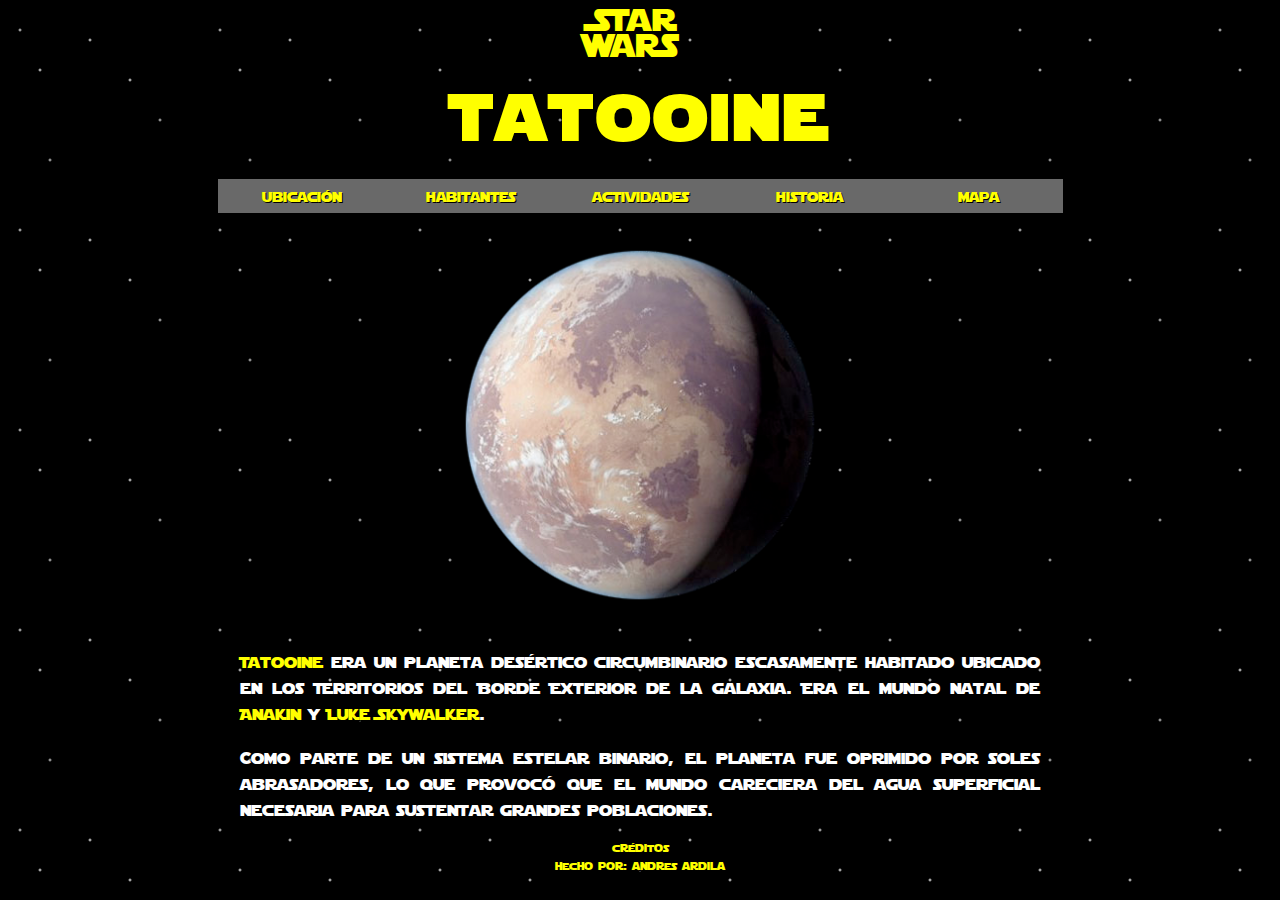
<file: index.html>
<!-- ANDRES ARDILA-->
<!-- PORTADA-->
<!doctype html>
<html>

<!-- HEAD -->

<head>
    <meta charset="UTF-8">
    <meta lang="es">
    <meta http-equiv="X-UA-Compatible" content="IE=edge" />
    <meta name="viewport" content="width=device-width, initial-scale=1.0" />
    <title>Tatooine</title>
    <!--TITULO-->
    <link href="css/estilos.css" rel="stylesheet" type="text/css">
    <!--CSS-->
    <link rel="icon" type="image/vnd.microsoft.icon" href="imagenes/favicon.ico">
    <!--FAVICON-->
</head>

<body><a name="inicio"></a>

    <!-- HEADER -->
    <div>
        <h2 class="titulo"> @ </h2>
        <a class="titulo" href="index.html" target="_self"><h1 class="titulo">tatooine</h1></a>
        <nav class="navbar">

            <!-- NAVIGATION MENU -->
            <ul class="nav-links">
                <!--CHECKBOX-->
                <input type="checkbox" id="checkbox_toggle" />
                <label for="checkbox_toggle" class="hamburger">&#9776;</label>
                <!-- NAVIGATION MENUS -->
                <div class="menu">
                    <li>
                        <h2><a href="ubicacion.html" class="button">ubicación</a></h2>
                    </li>
                    <li>
                        <h2><a href="habitantes.html" class="button">habitantes</a></h2>
                    </li>
                    <li>
                        <h2><a href="actividades.html" class="button">actividades</a></h2>
                    </li>
                    <li>
                        <h2><a href="historia.html" class="button">historia</a></h2>
                    </li>
                    <li>
                        <h2><a href="mapa.html" class="button">mapa</a></h2>
                    </li>
                </div>
            </ul>
        </nav>
    </div>
    <!-- FIN HEADER -->

    <!-- IMAGEN PLANETA -->
    <div>

        <img src="imagenes/planet.png" class="center-mos" alt="planet" />

    </div>

    <!-- INTRODUCCION -->
    <div>
        <p class="uno">
            <a>Tatooine</a> era un planeta desértico circumbinario escasamente habitado ubicado en los Territorios del
            Borde
            Exterior de la galaxia. Era el mundo natal de <a href="https://starwars.fandom.com/wiki/Anakin_Skywalker"
                target="_blank">
                Anakin</a> y <a href="https://starwars.fandom.com/wiki/Luke_Skywalker" target="_blank">
                Luke Skywalker</a>.
        </p>
        <br>
        <p class="uno">
            Como parte de un sistema estelar
            binario, el planeta fue oprimido por soles abrasadores, lo que provocó que el mundo careciera del agua
            superficial necesaria para sustentar grandes poblaciones.
        </p>
    </div>

    <!-- FOOTER -->
    <div>
        <br>
        <br>
        <h6><a href="referencias.html" target="_self">créditos</a>
            <br>
            hecho por: andres ardila
        </h6>
    </div>
    <!-- FIN FOOTER -->
</body>

</html>
</file>
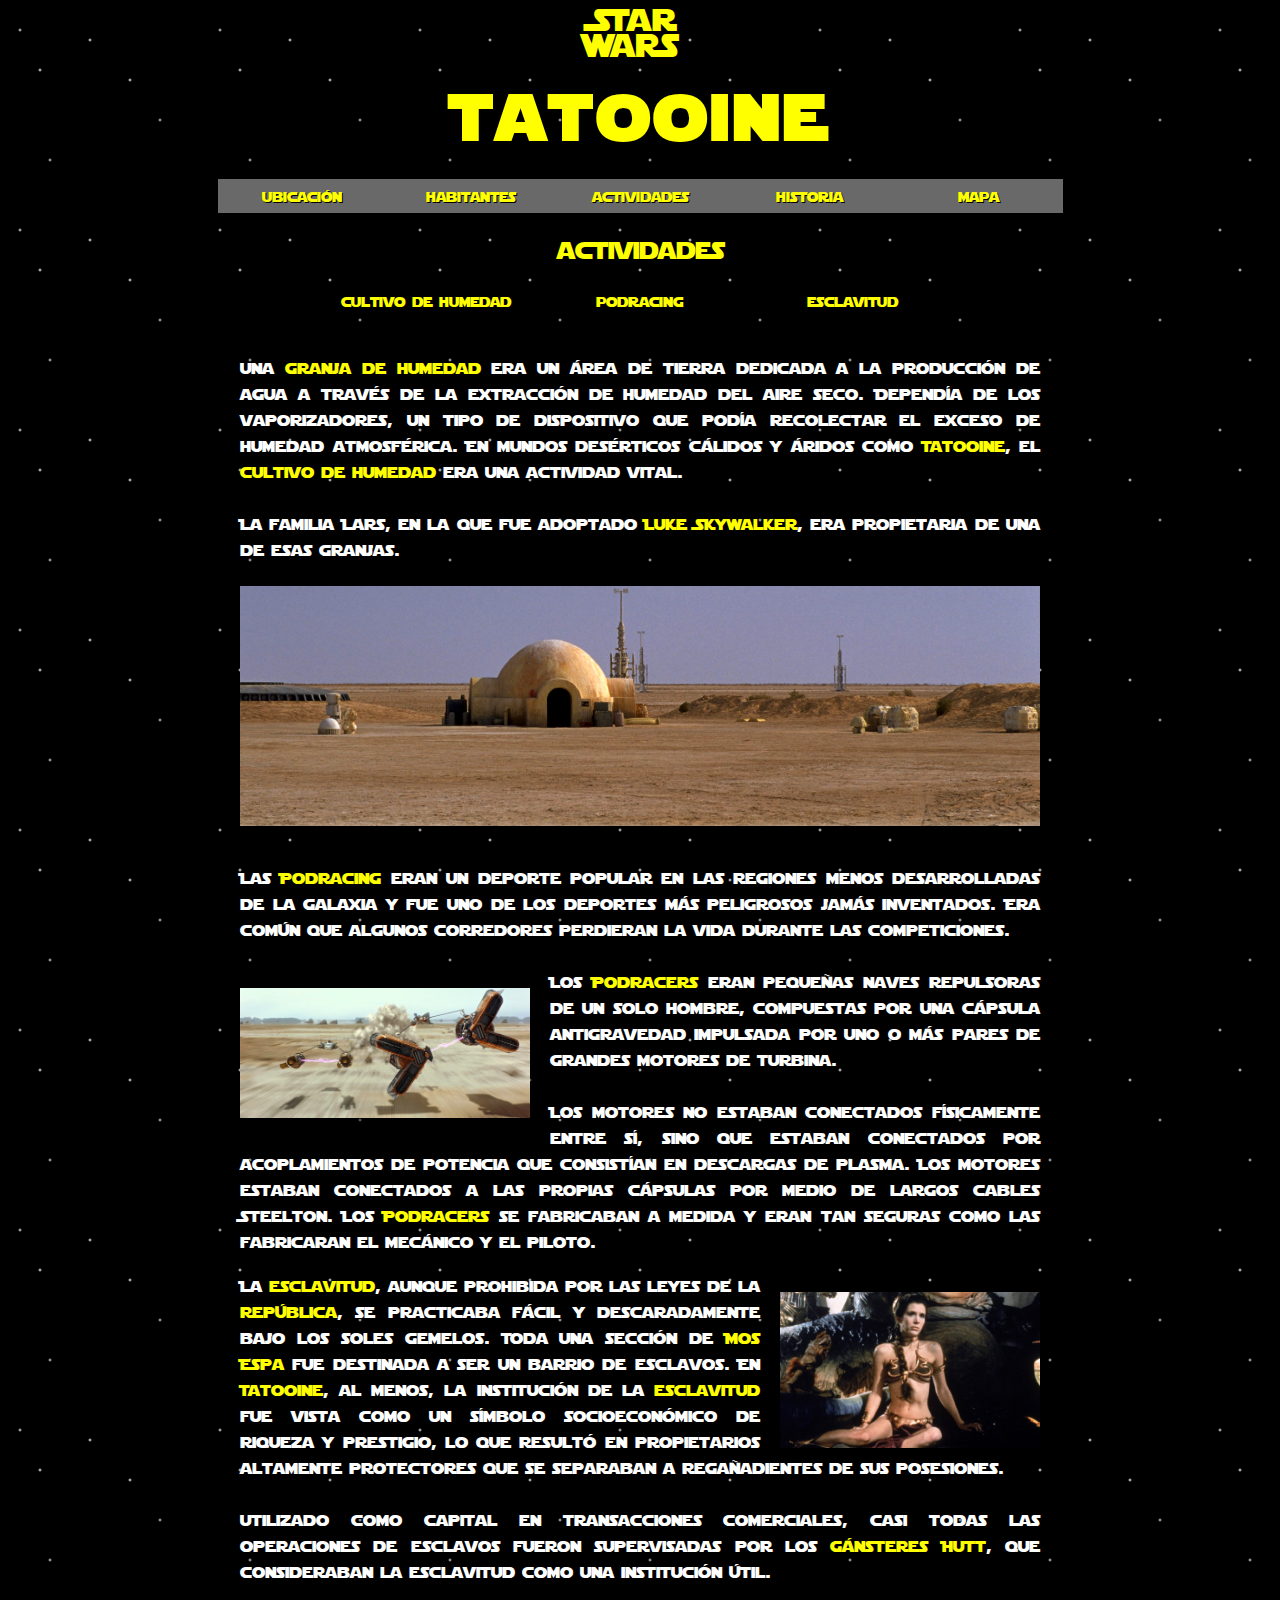
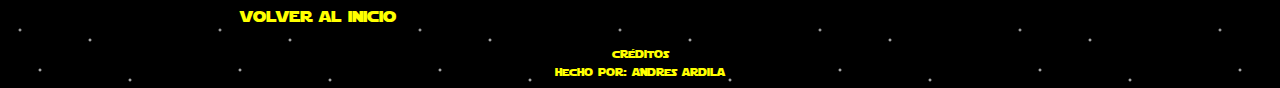
<file: actividades.html>
<!-- ANDRES ARDILA-->
<!-- ACTIVIDADES-->
<!doctype html>
<html>

<head>
    <meta charset="UTF-8">
    <meta lang="es">
    <meta http-equiv="X-UA-Compatible" content="IE=edge" />
    <meta name="viewport" content="width=device-width, initial-scale=1.0" />
    <title>Actividades</title>
    <!--TITULO-->
    <link href="css/estilos.css" rel="stylesheet" type="text/css">
    <!--CSS-->
    <link rel="icon" type="image/vnd.microsoft.icon" href="imagenes/favicon.ico">
    <!--FAVICON-->
</head>

<body><a name="inicio"></a>
    <!-- HEADER -->
    <div>
        <h2 class="titulo"> @ </h2>
        <a class="titulo" href="index.html" target="_self"><h1 class="titulo">tatooine</h1></a>
        <nav class="navbar">

            <!-- NAVIGATION MENU -->
            <ul class="nav-links">
                <!--CHECKBOX-->
                <input type="checkbox" id="checkbox_toggle" />
                <label for="checkbox_toggle" class="hamburger">&#9776;</label>
                <!-- NAVIGATION MENUS -->
                <div class="menu">
                    <li>
                        <h2><a href="ubicacion.html" class="button">ubicación</a></h2>
                    </li>
                    <li>
                        <h2><a href="habitantes.html" class="button">habitantes</a></h2>
                    </li>
                    <li>
                        <h2><a href="actividades.html" class="button">actividades</a></h2>
                    </li>
                    <li>
                        <h2><a href="historia.html" class="button">historia</a></h2>
                    </li>
                    <li>
                        <h2><a href="mapa.html" class="button">mapa</a></h2>
                    </li>
                </div>
            </ul>
        </nav>
    </div>
    <!-- FIN HEADER -->
    <h2>actividades</h2>
    <div>
        <!-- SUBMENU -->
        <nav class="subbar">
            <ul class="sub-links">
                <div class="submenu">
                    <li>
                        <h2><a href="#cultivo" class="button3">cultivo de humedad</a></h2>
                    </li>
                    <li>
                        <h2><a href="#podracing" class="button3">podracing</a></h2>
                    </li>
                    <li>
                        <h2><a href="#esclavitud" class="button3">esclavitud</a></h2>
                    </li>
                </div>

            </ul>
        </nav>
    </div>
    <!-- CLUTIVO DE HUMEDAD -->
    <p class="uno"><a name="cultivo"></a>
        una <a>granja de humedad</a> era un área de tierra dedicada a la producción de agua a través de la extracción de
        humedad del aire seco. Dependía de los vaporizadores, un tipo de dispositivo que podía recolectar el exceso de
        humedad atmosférica. En mundos desérticos cálidos y áridos como <a>Tatooine</a>, el <a>cultivo de humedad</a>
        era una
        actividad vital.
        <br>
        <br>
        La familia Lars, en la que fue adoptado <a href="https://starwars.fandom.com/wiki/Luke_Skywalker"
            target="_blank">
            Luke Skywalker</a>, era propietaria de una de esas granjas.
            <br>
            <br>
    </p>
    <br>
    <!-- IMAGEN GRNAJA -->
    <img src="imagenes/farm.png" class="center" alt="Granja Humedad" />

    <br>
    <!-- PODRACING -->
    <p class="uno"><a name="podracing"></a>
        Las <a>Podracing</a> eran un deporte popular en las regiones menos desarrolladas de la galaxia y fue uno de los
        deportes más peligrosos jamás inventados. Era común que algunos corredores perdieran la vida durante las
        competiciones.
        <br>
        <br>
        <img class="tres" src="imagenes/Podrace.png" width="290px" heigth="150px">Los <a>Podracers</a> eran pequeñas
        naves repulsoras de un solo hombre, compuestas por una cápsula antigravedad
        impulsada por uno o más pares de grandes motores de turbina.
        <br>
        <br>
        Los motores no estaban conectados físicamente entre
        sí, sino que estaban conectados por acoplamientos de potencia que consistían en descargas de plasma. Los motores
        estaban conectados a las propias cápsulas por medio de largos cables Steelton. Los <a>Podracers</a> se
        fabricaban a
        medida y eran tan seguras como las fabricaran el mecánico y el piloto.
    </p>
    <br>
    <!-- ESCLAVITUD -->
    <p class="uno"><a name="esclavitud"></a>
        <img class="cuatro" src="imagenes/slave.jpg" width="260px" heigth="150px">La <a>esclavitud</a>, aunque prohibida
        por las leyes de la <a>República</a>, se practicaba fácil y descaradamente bajo los
        soles gemelos. Toda una sección de <a>Mos Espa</a> fue destinada a ser un barrio de esclavos. En
        <a>Tatooine</a>, al menos, la
        institución de la <a>esclavitud</a> fue vista como un símbolo socioeconómico de riqueza y prestigio, lo que
        resultó en
        propietarios altamente protectores que se separaban a regañadientes de sus posesiones.
        <br>
        <br>

        utilizado como capital en
        transacciones comerciales, casi todas las operaciones de esclavos fueron supervisadas por los <a
            href="habitantes.html#hutt">gánsteres Hutt</a>,
        que consideraban la esclavitud como una institución útil.
    </p>
    <br>
    <!-- VOLVER AL INICIO -->
    <p class="uno">
        <a href="#inicio"> volver al inicio </a>
    </p>

    <!-- FOOTER -->
    <div>
        <br>
        <br>
        <h6><a href="referencias.html" target="_self">créditos</a>
            <br>
            hecho por: andres ardila
        </h6>
    </div>
    <!-- FIN FOOTER -->

</body>

</html>
</file>
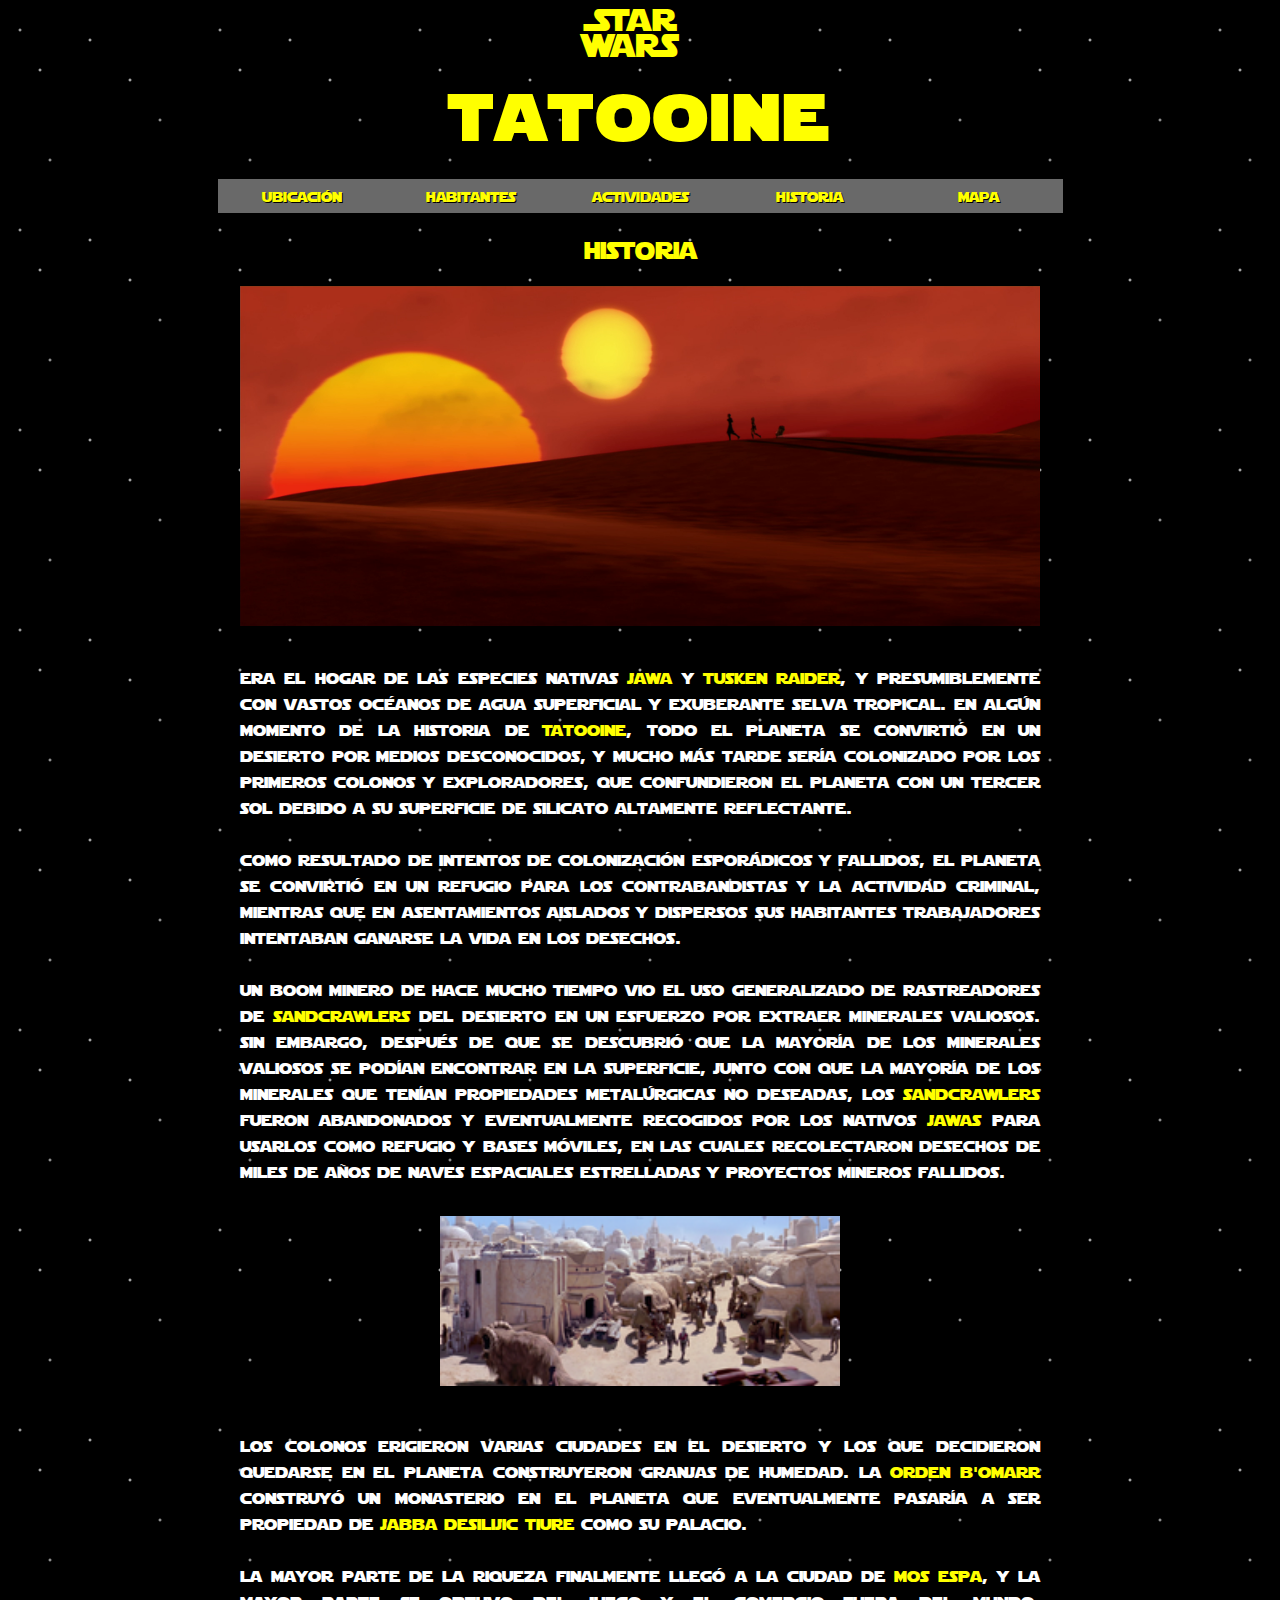
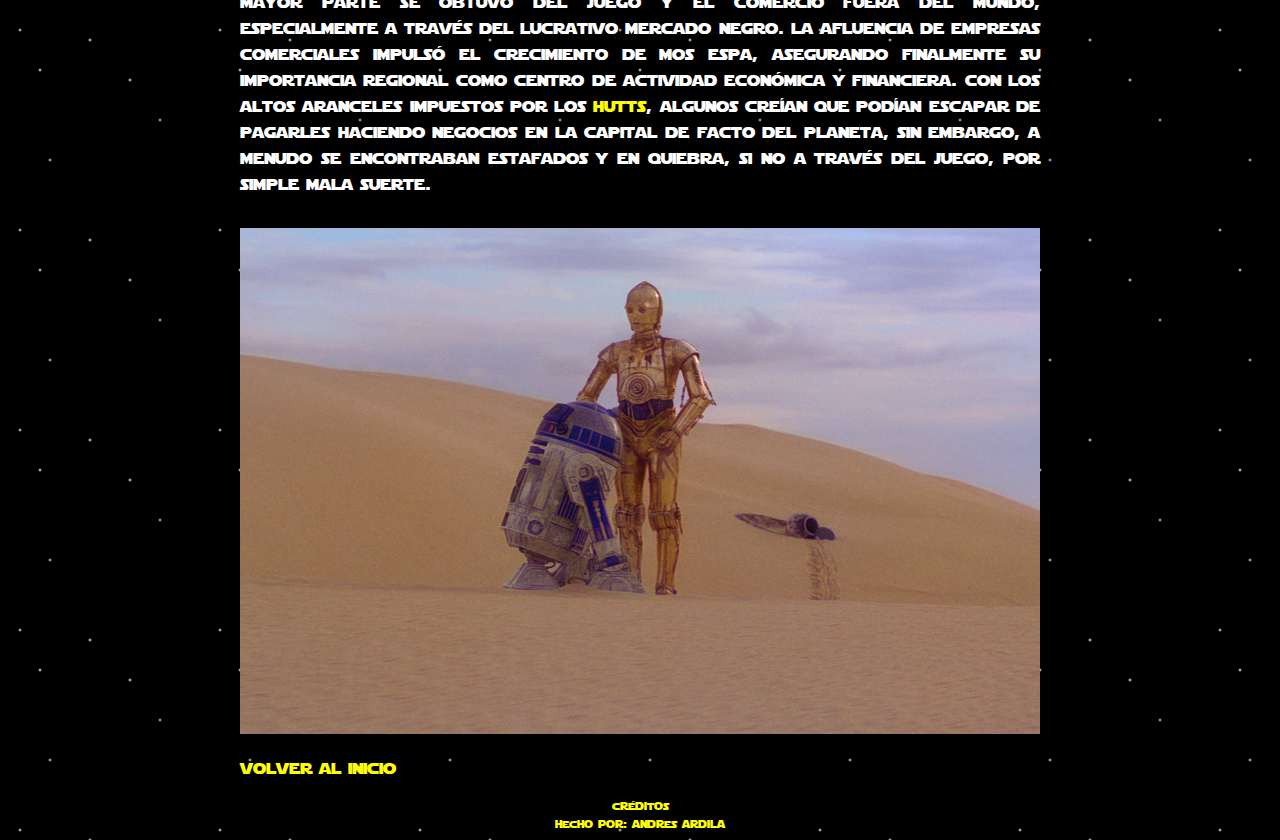
<file: historia.html>
<!-- ANDRES ARDILA-->
<!-- HISTORIA-->
<!doctype html>
<html>

<head>
    <meta charset="UTF-8">
    <meta lang="es">
    <meta http-equiv="X-UA-Compatible" content="IE=edge" />
    <meta name="viewport" content="width=device-width, initial-scale=1.0" />
    <title>Historia</title>
    <!--TITULO-->
    <link href="css/estilos.css" rel="stylesheet" type="text/css">
    <!--CSS-->
    <link rel="icon" type="image/vnd.microsoft.icon" href="imagenes/favicon.ico">
    <!--FAVICON-->
</head>

<body><a name="inicio"></a>
    <!-- HEADER -->
    <div>
        <h2 class="titulo"> @ </h2>
        <a class="titulo" href="index.html" target="_self"><h1 class="titulo">tatooine</h1></a>
        <nav class="navbar">

            <!-- NAVIGATION MENU -->
            <ul class="nav-links">
                <!--CHECKBOX-->
                <input type="checkbox" id="checkbox_toggle" />
                <label for="checkbox_toggle" class="hamburger">&#9776;</label>
                <!-- NAVIGATION MENUS -->
                <div class="menu">
                    <li>
                        <h2><a href="ubicacion.html" class="button">ubicación</a></h2>
                    </li>
                    <li>
                        <h2><a href="habitantes.html" class="button">habitantes</a></h2>
                    </li>
                    <li>
                        <h2><a href="actividades.html" class="button">actividades</a></h2>
                    </li>
                    <li>
                        <h2><a href="historia.html" class="button">historia</a></h2>
                    </li>
                    <li>
                        <h2><a href="mapa.html" class="button">mapa</a></h2>
                    </li>
                </div>
            </ul>
        </nav>
    </div>
    <!-- FIN HEADER -->
    <h2>historia</h2>
    <br>
    <!-- IMAGEN DUNA -->
    <img src="imagenes/dune.png" class="center" alt="Dune" />
    <br>
    <p class="uno">
        era el hogar de las especies nativas <a href="habitantes.html#jawa">jawa</a> y <a
            href="habitantes.html#tusken">tusken raider</a>, y presumiblemente con vastos océanos de agua
        superficial y exuberante selva tropical. en algún momento de la historia de <a>Tatooine</a>, todo el planeta se
        convirtió en un desierto por medios desconocidos, y mucho más tarde sería colonizado por los primeros colonos y
        exploradores, que confundieron el planeta con un tercer sol debido a su superficie de silicato altamente
        reflectante.
        <br>
        <br>
        como resultado de intentos de colonización esporádicos y fallidos, el planeta se convirtió en un refugio para
        los contrabandistas y la actividad criminal, mientras que en asentamientos aislados y dispersos sus habitantes
        trabajadores intentaban ganarse la vida en los desechos.
        <br>
        <br>
        un boom minero de hace mucho tiempo vio el uso generalizado de rastreadores de <a>sandcrawlers</a> del desierto
        en un
        esfuerzo por extraer minerales valiosos. sin embargo, después de que se descubrió que la mayoría de los
        minerales valiosos se podían encontrar en la superficie, junto con que la mayoría de los minerales que tenían
        propiedades metalúrgicas no deseadas, los <a>sandcrawlers</a> fueron abandonados y eventualmente recogidos por
        los
        nativos <a href="habitantes.html#jawa">jawas</a> para usarlos como refugio y bases móviles, en las cuales
        recolectaron desechos de miles de años de
        naves espaciales estrelladas y proyectos mineros fallidos.
        <br>
        <br>
        <br>
    </p>

    <img class="center-mos" src="imagenes/MosEspa.png" alt="Dune" />

    <p class="uno">
        <br>
        los colonos erigieron varias ciudades en el desierto y los que decidieron quedarse en el planeta construyeron
        granjas de humedad. la <a>orden b'omarr</a> construyó un monasterio en el planeta que eventualmente pasaría a
        ser
        propiedad de <a>jabba desilijic tiure</a> como su palacio.
        <br>
        <br>
        la mayor parte de la riqueza finalmente llegó a la ciudad de <a>mos espa</a>, y la mayor parte se obtuvo del
        juego y el
        comercio fuera del mundo, especialmente a través del lucrativo mercado negro. la afluencia de empresas
        comerciales impulsó el crecimiento de mos espa, asegurando finalmente su importancia regional como centro de
        actividad económica y financiera. con los altos aranceles impuestos por los <a
            href="habitantes.html#hutt">hutts</a>, algunos creían que podían
        escapar de pagarles haciendo negocios en la capital de facto del planeta, sin embargo, a menudo se encontraban
        estafados y en quiebra, si no a través del juego, por simple mala suerte.
        <br>
        <br>
        <br>
    </p>
    <!-- IMAGEN R2D2 -->
    <img src="imagenes/r2c3posand.png" class="center" alt="r2d2 y c3po" />

    <!-- VOLVER AL INICIO -->
    <p class="uno">
        <a href="#inicio"> volver al inicio </a>
    </p>

    <!-- FOOTER -->
    <div>
        <br>
        <br>
        <h6><a href="referencias.html" target="_self">créditos</a>
            <br>
            hecho por: andres ardila
        </h6>
    </div>
    <!-- FIN FOOTER -->
</body>

</html>
</file>
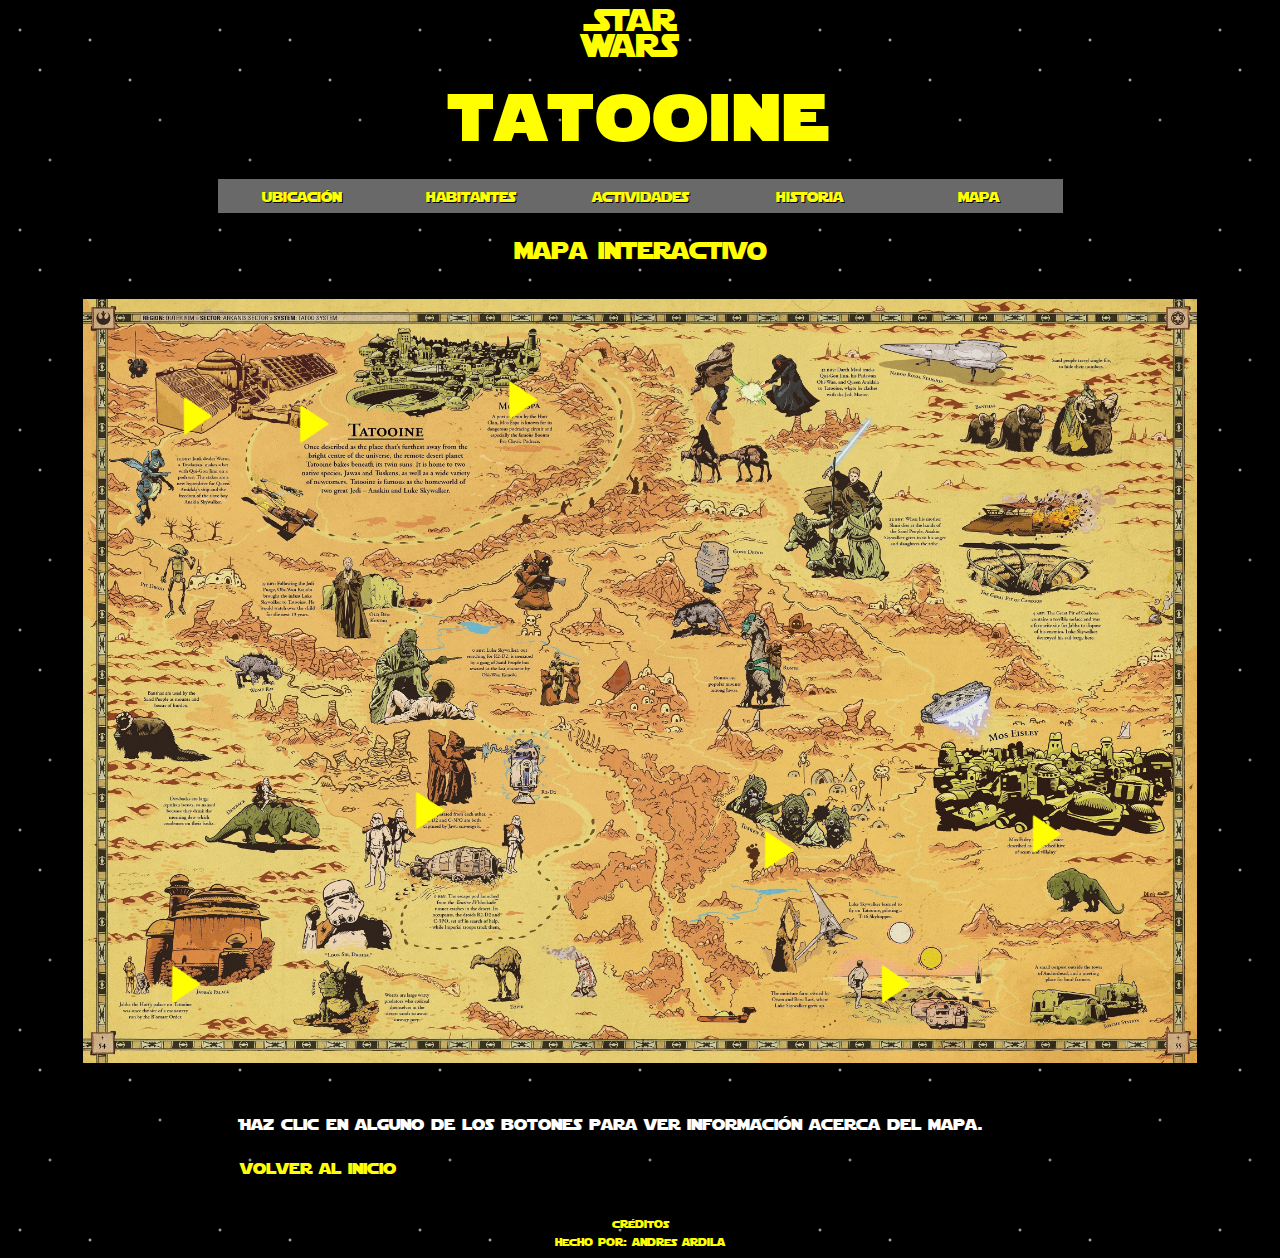
<file: mapa.html>
<!-- ANDRES ARDILA-->
<!-- UBICACION -->
<!doctype html>
<html>

<head>
    <meta charset="UTF-8">
    <meta lang="es">
    <meta http-equiv="X-UA-Compatible" content="IE=edge" />
    <meta name="viewport" content="width=device-width, initial-scale=1.0" />
    <title>Ubicación</title>
    <!--TITULO-->
    <link href="css/estilos.css" rel="stylesheet" type="text/css">
    <!--CSS-->
    <link rel="icon" type="image/vnd.microsoft.icon" href="imagenes/favicon.ico">
    <!--FAVICON-->
    <script src="script/mapa.js"></script>
</head>

<body><a name="inicio"></a>
    <!-- HEADER -->
    <div>
        <h2 class="titulo"> @ </h2>
        <a class="titulo" href="index.html" target="_self"><h1 class="titulo">tatooine</h1></a>
        <nav class="navbar">

            <!-- NAVIGATION MENU -->
            <ul class="nav-links">
                <!--CHECKBOX-->
                <input type="checkbox" id="checkbox_toggle" />
                <label for="checkbox_toggle" class="hamburger">&#9776;</label>
                <!-- NAVIGATION MENUS -->
                <div class="menu">
                    <li>
                        <h2><a href="ubicacion.html" class="button">ubicación</a></h2>
                    </li>
                    <li>
                        <h2><a href="habitantes.html" class="button">habitantes</a></h2>
                    </li>
                    <li>
                        <h2><a href="actividades.html" class="button">actividades</a></h2>
                    </li>
                    <li>
                        <h2><a href="historia.html" class="button">historia</a></h2>
                    </li>
                    <li>
                        <h2><a href="mapa.html" class="button">mapa</a></h2>
                    </li>
                </div>
            </ul>
        </nav>
    </div>
    <!-- FIN HEADER -->

    <h2>mapa interactivo</h2>
    <br>

    <body>
        <!--Elemento que contiene al mapa interactivo-->
        <div class="mapa_container">
            <!--Imagen del mapa interactivo-->
            <img class="mapa" src="imagenes/mapa/map.jpg" alt="Mapa Tatooine">
            <!--Imagen de los botones-->
            <a href="#Info" target="_self"><img class="punto1" onclick="Punto1()" src="imagenes/mapa/playbttn.png"
                    alt="pod"></a>
            <a href="#Info" target="_self"><img class="punto2" onclick="Punto2()" src="imagenes/mapa/playbttn.png"
                    alt="mos espa"></a>
            <a href="#Info" target="_self"><img class="punto3" onclick="Punto3()" src="imagenes/mapa/playbttn.png"
                    alt="mos Eisley"></a>
            <a href="#Info" target="_self"><img class="punto4" onclick="Punto4()" src="imagenes/mapa/playbttn.png"
                    alt="jabba"></a>
            <a href="#Info" target="_self"><img class="punto5" onclick="Punto5()" src="imagenes/mapa/playbttn.png"
                    alt="farm"></a>
            <a href="#Info" target="_self"><img class="punto6" onclick="Punto6()" src="imagenes/mapa/playbttn.png"
                    alt="tatooine"></a>
            <a href="#Info" target="_self"><img class="punto7" onclick="Punto7()" src="imagenes/mapa/playbttn.png"
                    alt="tusken"></a>
            <a href="#Info" target="_self"><img class="punto8" onclick="Punto8()" src="imagenes/mapa/playbttn.png"
                    alt="jawa"></a>
        </div>
        <div class="mapa_UN">
            <!--Párrafo con información sobre el lugar seleccionado del mapa interactivo. Cambia su contenido (imagen y texto) al interactuar con el mapa para brindar mayor información-->
            <p class="uno" id="Info">
                Haz clic en alguno de los botones para ver información acerca del mapa.</p>
        </div>
    </body>

</html>
<br>
<!-- VOLVER AL INICIO -->
<p class="uno">
    <a href="#inicio"> volver al inicio </a>
</p>
<br>
<!-- FOOTER -->
<div>
    <br>
    <br>
    <h6><a href="referencias.html" target="_self">créditos</a>
        <br>
        hecho por: andres ardila
    </h6>
</div>
<!-- FIN FOOTER -->
</body>

</html>
</file>
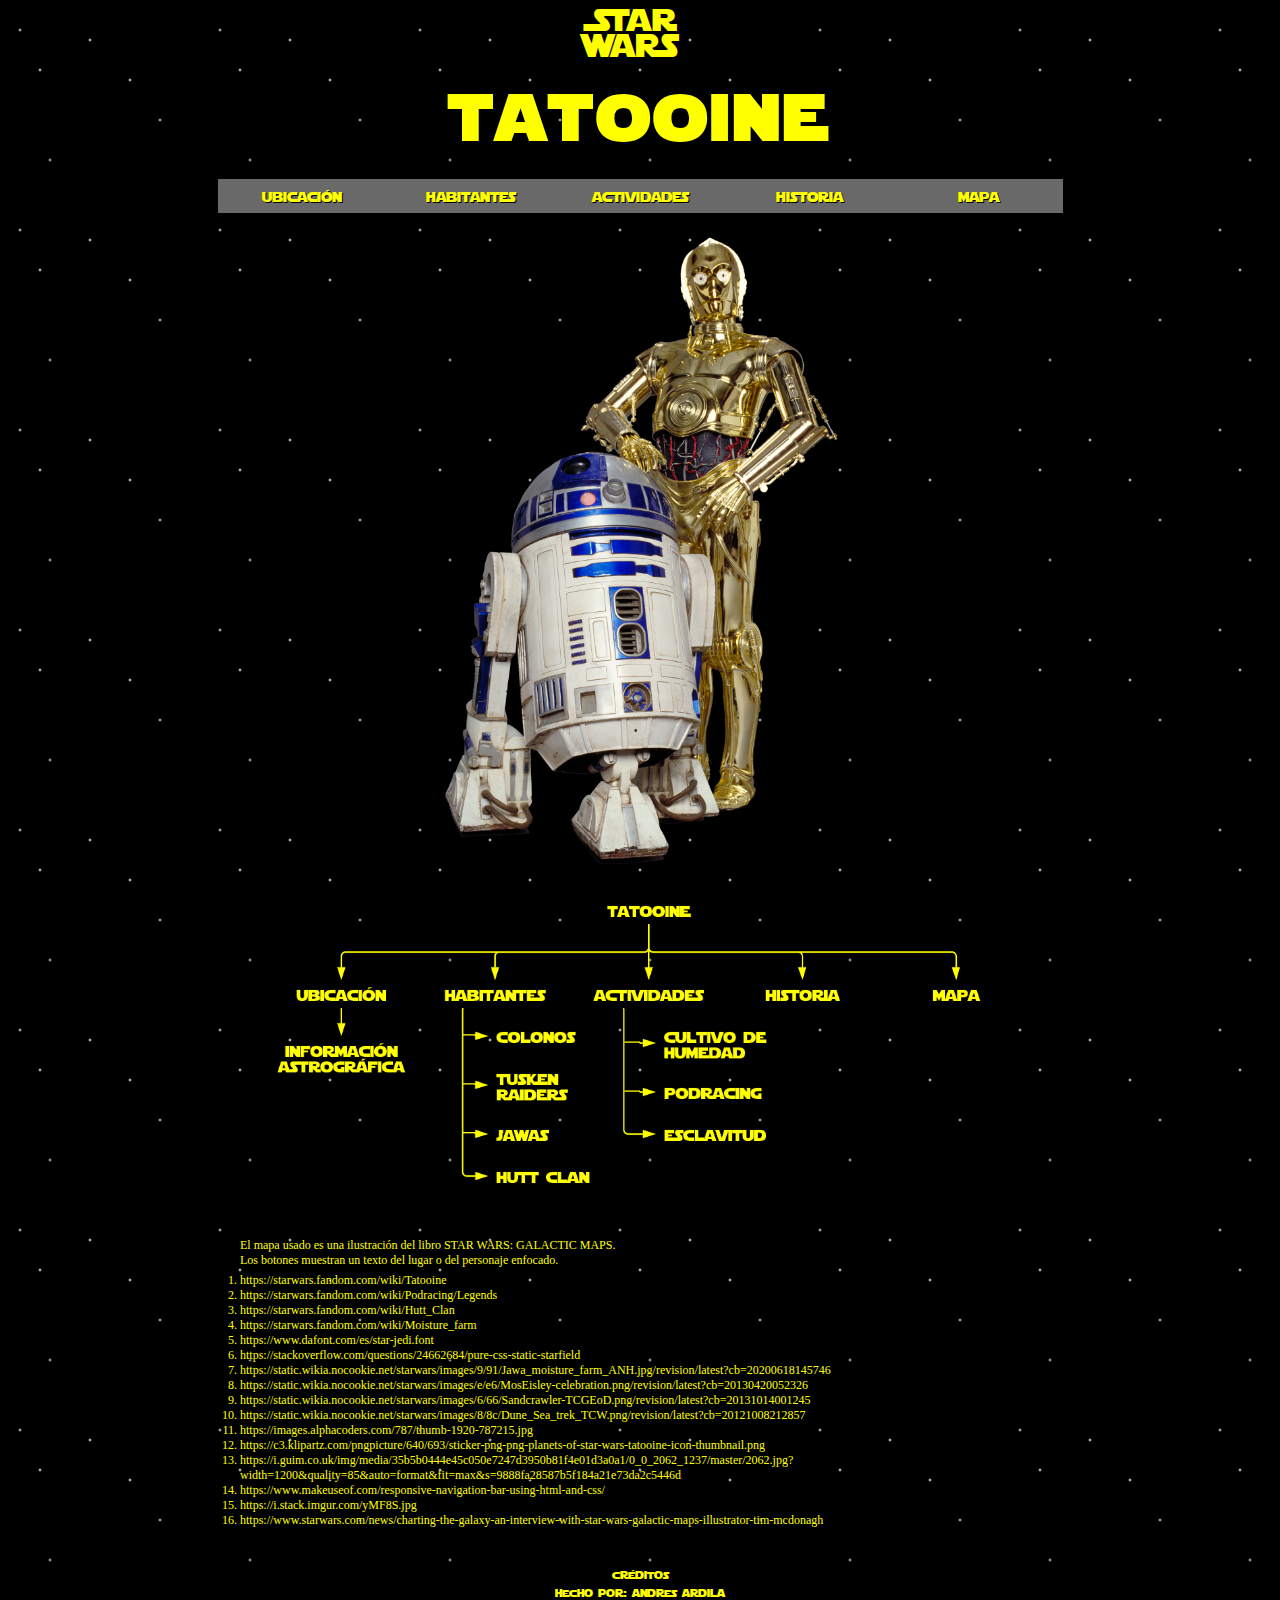
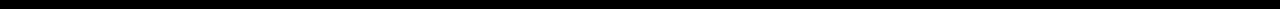
<file: referencias.html>
<!-- ANDRES ARDILA-->
<!-- REFERENCIAS-->
<!doctype html>
<html>

<head>
    <meta charset="UTF-8">
    <meta lang="es">
    <meta http-equiv="X-UA-Compatible" content="IE=edge" />
    <meta name="viewport" content="width=device-width, initial-scale=1.0" />
    <title>TATOOINE</title>
    <!--TITULO-->
    <link href="css/estilos.css" rel="stylesheet" type="text/css">
    <!--CSS-->
    <link rel="icon" type="image/vnd.microsoft.icon" href="imagenes/favicon.ico">
    <!--FAVICON-->
</head>

<body><a name="inicio"></a>
    <!-- HEADER -->
    <div>
        <h2 class="titulo"> @ </h2>
        <a class="titulo" href="index.html" target="_self"><h1 class="titulo">tatooine</h1></a>
        <nav class="navbar">

            <!-- NAVIGATION MENU -->
            <ul class="nav-links">
                <!--CHECKBOX-->
                <input type="checkbox" id="checkbox_toggle" />
                <label for="checkbox_toggle" class="hamburger">&#9776;</label>
                <!-- NAVIGATION MENUS -->
                <div class="menu">
                    <li>
                        <h2><a href="ubicacion.html" class="button">ubicación</a></h2>
                    </li>
                    <li>
                        <h2><a href="habitantes.html" class="button">habitantes</a></h2>
                    </li>
                    <li>
                        <h2><a href="actividades.html" class="button">actividades</a></h2>
                    </li>
                    <li>
                        <h2><a href="historia.html" class="button">historia</a></h2>
                    </li>
                    <li>
                        <h2><a href="mapa.html" class="button">mapa</a></h2>
                    </li>
                </div>
            </ul>
        </nav>
    </div>
    <!-- FIN HEADER -->
    <!-- IMAGEN PLANETA -->
    <div>
        <img src="imagenes/c3por2d2.png" class="center-mos" alt="planet" />
    </div>
    <!-- MAPA DEL SITIO -->
    <div>

        <img src="imagenes/mapa.png" class="center" alt="planet" />

    </div>
    <!-- REFERENCIAS -->
    <div>
        <p class="ref">
            El mapa usado es una ilustración del libro STAR WARS: GALACTIC MAPS. 
            <br>
            Los botones muestran un texto del lugar o del personaje enfocado.
        <ol class="ref">
            <li>https://starwars.fandom.com/wiki/Tatooine</li>
            <li>https://starwars.fandom.com/wiki/Podracing/Legends</li>
            <li>https://starwars.fandom.com/wiki/Hutt_Clan</li>
            <li>https://starwars.fandom.com/wiki/Moisture_farm</li>
            <li>https://www.dafont.com/es/star-jedi.font</li>
            <li>https://stackoverflow.com/questions/24662684/pure-css-static-starfield</li>
            <li>https://static.wikia.nocookie.net/starwars/images/9/91/Jawa_moisture_farm_ANH.jpg/revision/latest?cb=20200618145746
            </li>
            <li>https://static.wikia.nocookie.net/starwars/images/e/e6/MosEisley-celebration.png/revision/latest?cb=20130420052326
            </li>
            <li>https://static.wikia.nocookie.net/starwars/images/6/66/Sandcrawler-TCGEoD.png/revision/latest?cb=20131014001245
            </li>
            <li>https://static.wikia.nocookie.net/starwars/images/8/8c/Dune_Sea_trek_TCW.png/revision/latest?cb=20121008212857
            </li>
            <li>https://images.alphacoders.com/787/thumb-1920-787215.jpg</li>
            <li>
                https://c3.klipartz.com/pngpicture/640/693/sticker-png-png-planets-of-star-wars-tatooine-icon-thumbnail.png
            </li>
            <li>
                https://i.guim.co.uk/img/media/35b5b0444e45c050e7247d3950b81f4e01d3a0a1/0_0_2062_1237/master/2062.jpg?width=1200&quality=85&auto=format&fit=max&s=9888fa28587b5f184a21e73da2c5446d
            </li>
            <li>
                https://www.makeuseof.com/responsive-navigation-bar-using-html-and-css/
            </li>
            <li>
                https://i.stack.imgur.com/yMF8S.jpg
            </li>
            <li>
                https://www.starwars.com/news/charting-the-galaxy-an-interview-with-star-wars-galactic-maps-illustrator-tim-mcdonagh
            </li>
        </ol>
        </p>

    </div>

    <!-- FOOTER -->
    <div>
        <br>
        <br>
        <h6><a href="referencias.html" target="_self">créditos</a>
            <br>
            hecho por: andres ardila
        </h6>
    </div>
    <!-- FIN FOOTER -->
</body>

</html>
</file>
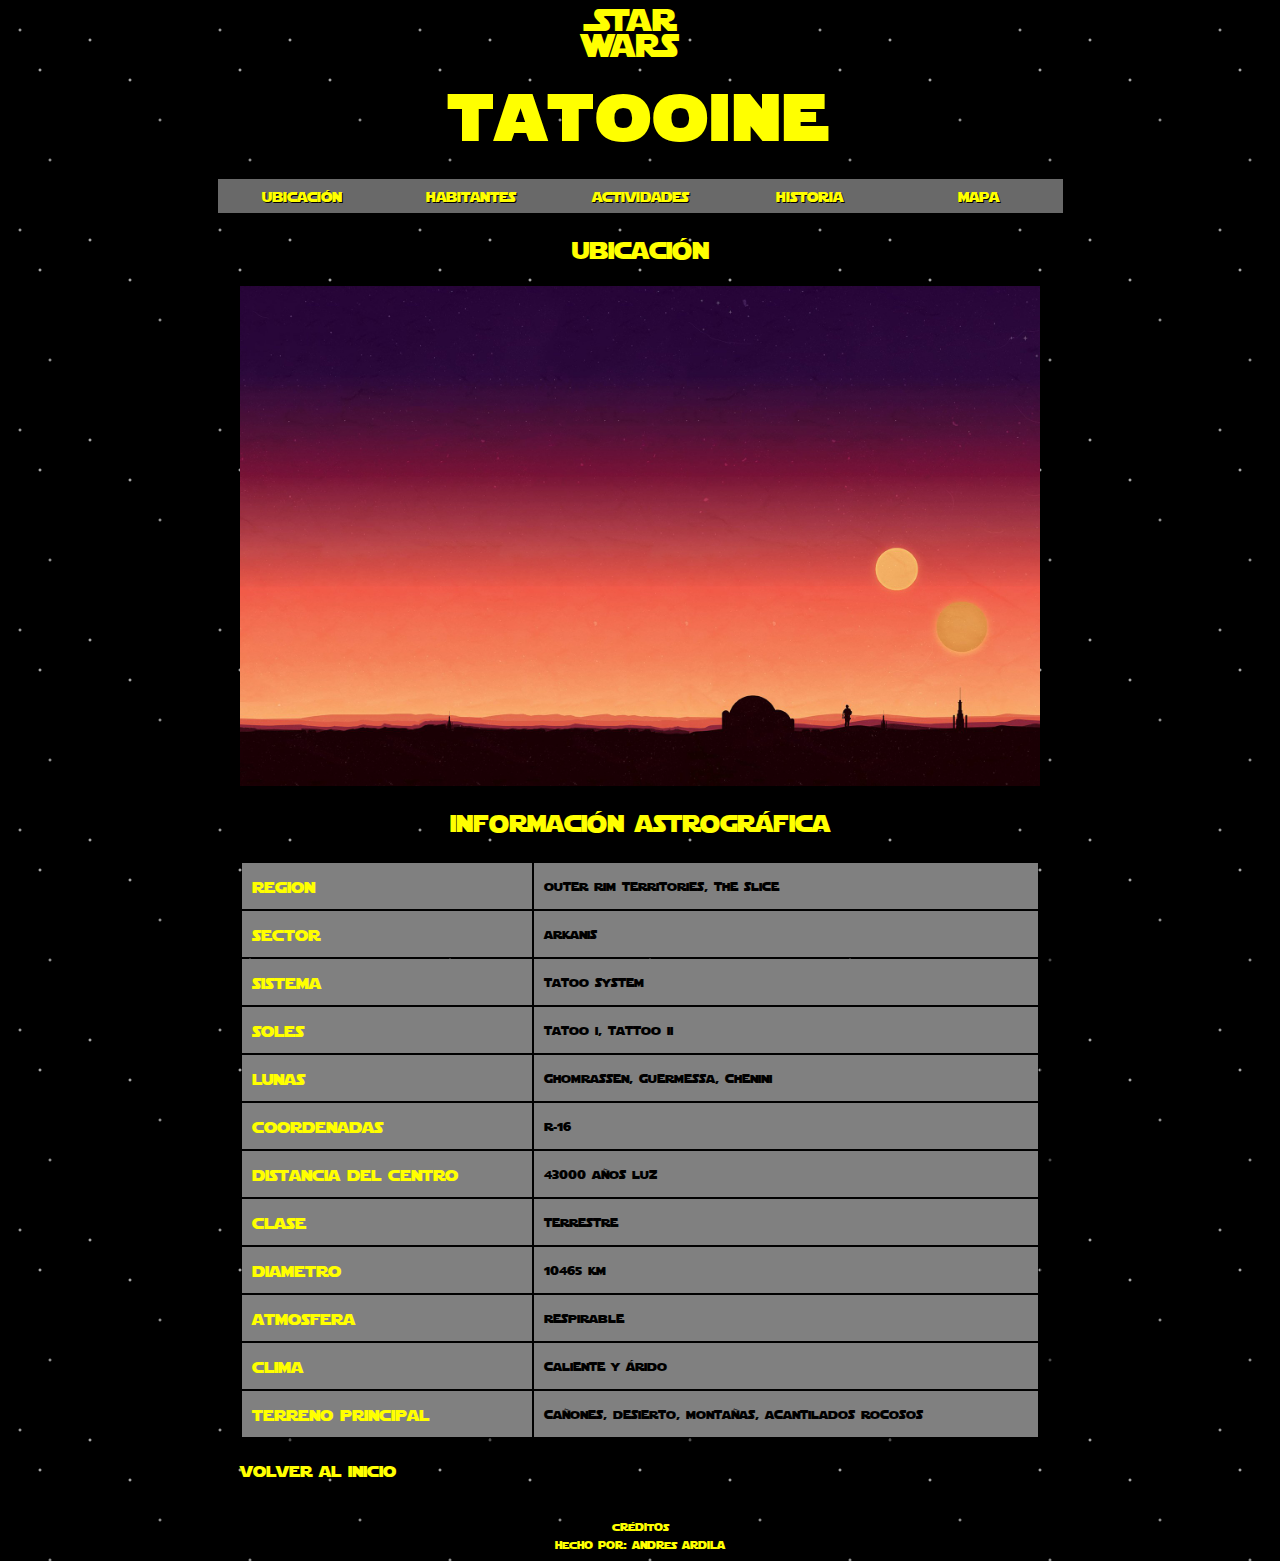
<file: ubicacion.html>
<!-- ANDRES ARDILA-->
<!-- UBICACION -->
<!doctype html>
<html>

<head>
    <meta charset="UTF-8">
    <meta lang="es">
    <meta http-equiv="X-UA-Compatible" content="IE=edge" />
    <meta name="viewport" content="width=device-width, initial-scale=1.0" />
    <title>Ubicación</title>
    <!--TITULO-->
    <link href="css/estilos.css" rel="stylesheet" type="text/css">
    <!--CSS-->
    <link rel="icon" type="image/vnd.microsoft.icon" href="imagenes/favicon.ico">
    <!--FAVICON-->
</head>

<body><a name="inicio"></a>
    <!-- HEADER -->
    <div>
        <h2 class="titulo"> @ </h2>
        <a class="titulo" href="index.html" target="_self"><h1 class="titulo">tatooine</h1></a>
        <nav class="navbar">

            <!-- NAVIGATION MENU -->
            <ul class="nav-links">
                <!--CHECKBOX-->
                <input type="checkbox" id="checkbox_toggle" />
                <label for="checkbox_toggle" class="hamburger">&#9776;</label>
                <!-- NAVIGATION MENUS -->
                <div class="menu">
                    <li>
                        <h2><a href="ubicacion.html" class="button">ubicación</a></h2>
                    </li>
                    <li>
                        <h2><a href="habitantes.html" class="button">habitantes</a></h2>
                    </li>
                    <li>
                        <h2><a href="actividades.html" class="button">actividades</a></h2>
                    </li>
                    <li>
                        <h2><a href="historia.html" class="button">historia</a></h2>
                    </li>
                    <li>
                        <h2><a href="mapa.html" class="button">mapa</a></h2>
                    </li>
                </div>
            </ul>
        </nav>
    </div>
    <!-- FIN HEADER -->

    <h2>ubicación</h2>
    <br>
    <!--IMAGEN SOLES-->
    <div>

        <img src="imagenes/tt1.jpg" class="center" alt="planet" />

    </div>
    <p></p>
    <h2>información astrográfica</h2>
    <!--TABLA INFORMACION PLANETA-->
    <table class="dos">
        <tr>
            <td class="hd">region</td>
            <td>outer rim territories, the slice</td>
        </tr>
        <tr>
            <td class="hd">sector</td>
            <td>arkanis</td>
        </tr>
        <tr>
            <td class="hd">sistema</td>
            <td>tatoo system</td>
        </tr>
        <tr>
            <td class="hd">soles</td>
            <td>tatoo i, tattoo ii</td>
        </tr>
        <tr>
            <td class="hd">lunas</td>
            <td>ghomrassen, guermessa, chenini</td>
        </tr>
        <tr>
            <td class="hd">coordenadas</td>
            <td>r-16 </td>
        </tr>
        <tr>
            <td class="hd">distancia del centro</td>
            <td>43000 años luz</td>
        </tr>
        <tr>
            <td class="hd">clase</td>
            <td>terrestre</td>
        </tr>
        <tr>
            <td class="hd">diametro</td>
            <td>10465 km</td>
        </tr>
        <tr>
            <td class="hd">atmosfera </td>
            <td>respirable</td>
        </tr>
        <tr>
            <td class="hd">clima</td>
            <td>caliente y árido</td>
        </tr>
        <tr>
            <td class="hd">terreno principal</td>
            <td>cañones, desierto, montañas, acantilados rocosos</td>
        </tr>
    </table>
    <br>
    <!-- VOLVER AL INICIO -->
    <p class="uno">
        <a href="#inicio"> volver al inicio </a>
    </p>
    <br>
    <!-- FOOTER -->
    <div>
        <br>
        <br>
        <h6><a href="referencias.html" target="_self">créditos</a>
            <br>
            hecho por: andres ardila
        </h6>
    </div>
    <!-- FIN FOOTER -->
</body>

</html>
</file>
<file: css/estilos.css>
@charset "UTF-8";

/* FUENTE DE STAR WARS */
@font-face {
	font-family: Starjedi;
	src: url('../fonts/Starjedi.ttf');
}

/* FONDO DE ESTRELLAS */
body {
	background-image:
		radial-gradient(2px 2px at 20px 30px, #eee, rgba(0, 0, 0, 0)),
		radial-gradient(2px 2px at 40px 70px, #fff, rgba(0, 0, 0, 0)),
		radial-gradient(2px 2px at 50px 160px, #ddd, rgba(0, 0, 0, 0)),
		radial-gradient(2px 2px at 90px 40px, #fff, rgba(0, 0, 0, 0)),
		radial-gradient(2px 2px at 130px 80px, #fff, rgba(0, 0, 0, 0)),
		radial-gradient(2px 2px at 160px 120px, #ddd, rgba(0, 0, 0, 0));
	background-repeat: repeat;
	background-size: 200px 200px;
	background-color: #000000;
}

/* SUBRAYAR TEXTO */
a {
	color: #FFFF00;
}

/*ENLACE */
a:link {
	color: #FFFF00;
	text-decoration: none;
}

a:visited {
	color: #FFFF00;
}

/*CURSOR */
a:hover {
	color: #FFFF00;
}

/* BOTON MENU PRINCIPAL*/
.button {
	background-color: dimgrey;
	border: none;
	color: #FFFF00;
	padding: 5px 10px 6px 10px;
	width: 149px;
	text-decoration: none;
	display: inline;
	cursor: pointer;
	font-size: 14px;
	font-style: normal;
	font-weight: normal;
	text-align: center;
	float: left;
	cursor: pointer;
	font: Starjedi;
}

/* BOTON MENU CURSOR*/
.button:hover {
	color: #FFFFFF;
	text-shadow: 1px 1px #000000;
	cursor: pointer;
	background-color: gray;
}

/* BOTON SUBMENU*/
.button2 {
	background-color: none;
	border: none;
	color: #FFFF00;
	padding: 5px 10px 6px 8px;
	width: 142px;
	text-decoration: none;
	display: inline;
	cursor: pointer;
	font-size: 14px;
	font-style: normal;
	font-weight: normal;
	text-align: center;
	float: left;
	cursor: pointer;
	font: Starjedi;
}

/* BOTON SUBMENU CURSOR*/
.button2:hover {
	color: #FFFFFF;
	text-shadow: 1px 1px #000000;
	cursor: pointer;
	background-color: gray;
}

/* BOTON SUBMENU 2*/
.button3 {
	background-color: none;
	border: none;
	color: #FFFF00;
	padding: 5px 10px 6px 8px;
	width: 195px;
	text-decoration: none;
	display: inline;
	cursor: pointer;
	font-size: 14px;
	font-style: normal;
	font-weight: normal;
	text-align: center;
	float: left;
	cursor: pointer;
	font: Starjedi;
}

/* BOTON SUBMENU 2 CURSOR*/
.button3:hover {
	color: #FFFFFF;
	text-shadow: 1px 1px #000000;
	cursor: pointer;
	background-color: gray;
}

/* TITULO */
h1 {
	font-family: Starjedi;
	color: #FFFF00;
	font-size: 80px;
	font-weight: bold;
	text-shadow: 1px 1px #000000;
	text-align: center;
	max-width: 640px;
	margin: auto;
	font-size: 200%;
}

.titulo {
	font-size: 200%;
	letter-spacing: 5px;
}

/* TITULO ENLACE*/
h1:link {
	color: #FFFF00;
	cursor: pointer;
}

h1:visited {
	color: #FFFF00;
}

/* SUBTITULO */
h2 {
	font-family: Starjedi;
	color: #FFFF00;
	font-size: 24px;
	font-weight: normal;
	text-shadow: 1px 1px #000000;
	text-align: center;
	max-width: 640px;
	margin: auto;
}

/* PIE PAGINA */
h6 {
	font-family: Starjedi;
	color: #FFFF00;
	font-weight: normal;
	text-shadow: 1px 1px #000000;
	text-align: center;
	max-width: 640px;
	margin: auto;
}

/* PARRAFO ESTILO PRINCIPAL */
.uno {
	position: relative;
	max-width: 800px;
	top: 20px;
	margin: auto;
	font-family: starjedi;
	font-size: 16px;
	font-weight: normal;
	text-align: justify;
	color: #FFFFFF;
	text-shadow: 1px 1px #000000;
}

/* PARRAFO TABLA UBICACION*/
.dos {
	position: relative;
	width: 800px;
	top: 20px;
	box-shadow: 15px 15px 5px 0 rgba(0, 0, 0, 0.5);
	margin: auto;
	font-family: starjedi;
}

/* PARRAFO ESTILO REFERENCIAS */
.ref {
	position: relative;
	max-width: 800px;
	top: 20px;
	margin: auto;
	font-family: cursive;
	font-size: 12px;
	font-weight: normal;
	text-align: justify;
	color: #FFFF00;
	text-shadow: 1px 1px #000000;
	overflow-wrap: break-word;
}

/* LISTA REFERENCIAS*/
ol {
	padding: 5px;
}

/* IMAGEN CENTRADA */
.center {
	width: 800px;
	height: auto;
	position: relative;
	display: block;
	margin-left: auto;
	margin-right: auto;
}

.center-mos {
	width: 400px;
	height: auto;
	position: relative;
	display: block;
	margin-left: auto;
	margin-right: auto;
}

/* IMAGEN IZQUIERDA */
.tres {
	position: relative;
	float: left;
	top: 20px;
	box-shadow: 5px 5px 5px 0 rgba(0, 0, 0, 0.5);
	margin-right: 20px;
	margin-bottom: 30px;
}

/* IMAGEN DERECHA */
.cuatro {
	position: relative;
	float: right;
	top: 20px;
	box-shadow: 5px 5px 5px 0 rgba(0, 0, 0, 0.5);
	margin-left: 20px;
	margin-bottom: 20px;
}

/* TABLA CELDAS */
td {
	background-color: gray;
	color: black;
	padding: 10px 18px 10px 10px;
	font-family: starjedi;
	font-size: 12px;
}

/* TABLA CELDAS CURSOR*/
td:hover {
	color: #FFFF00;
	text-shadow: 1px 1px #000000;
}

/* TABLA CELDAS */
.hd {
	font-size: 16px;
	color: #FFFF00;
}

/*<---- SUBMENU ---->*/
.subbar {
	display: flex;
	align-items: center;
	display: flex;
	justify-content: center;
	color: #FFFF00;
}

.submenu {
	display: flex;
	font-size: 18px;
}

.submenu li:hover {
	border-radius: 5px;
	transition: 0.3s ease;
}

.sub-links a {
	color: #FFFF00;
}

/*<---- NAVBAR ---->*/
ul {
	padding: 0;
	list-style-type: none;
}

.navbar {
	display: flex;
	align-items: center;
	display: flex;
	justify-content: center;
	color: #FFFF00;
}

.nav-links a {
	color: #FFFF00;
}

/* NAVBAR MENU */
.menu {
	display: flex;
	font-size: 18px;
}

.menu li:hover {
	border-radius: 5px;
	transition: 0.3s ease;
}

/* CHECKBOX */
input[type=checkbox] {
	display: none;
}

/* ICONO */
.hamburger {
	display: none;
	font-size: 24px;
	user-select: none;
}

/* VENTANAS DE MENOS DE 1200px */
@media only screen and (max-width: 1200px) {

	/* TITULO*/
	.titulo {
		font-size: 200%;
		letter-spacing: 5px;
	}

	/* PARRAFO ESTILO PRINCIPAL */
	.uno {
		position: relative;
		max-width: 640px;
		top: 20px;
		margin: auto;
		font-family: starjedi;
		font-size: 16px;
		font-weight: normal;
		text-align: justify;
		color: #FFFFFF;
		text-shadow: 1px 1px #000000;
	}

	/* PARRAFO TABLA UBICACION*/
	.dos {
		position: relative;
		max-width: 640px;
		top: 20px;
		box-shadow: 15px 15px 5px 0 rgba(0, 0, 0, 0.5);
		margin: auto;
		font-family: starjedi;
	}

	/* PARRAFO REFERENCIAS*/
	.ref {
		position: relative;
		max-width: 640px;
		top: 20px;
		margin: auto;
		font-family: cursive;
		font-size: 12px;
		font-weight: normal;
		text-align: justify;
		color: #FFFF00;
		text-shadow: 1px 1px #000000;
		overflow-wrap: break-word;
	}

	/* BOTON MENU PRINCIPAL*/
	.button {
		background-color: dimgrey;
		border: none;
		color: #FFFF00;
		padding: 5px 10px 6px 8px;
		width: 142px;
		text-decoration: none;
		display: inline;
		cursor: pointer;
		font-size: 14px;
		font-style: normal;
		font-weight: normal;
		text-align: center;
		float: left;
		cursor: pointer;
		font: Starjedi;
	}

	/* IMAGEN CENTRO*/
	.center {
		width: 640px;
		height: auto;
		position: relative;
		display: block;
		margin-left: auto;
		margin-right: auto;
	}

	.center-mos {
		width: 640px;
		height: auto;
		position: relative;
		display: block;
		margin-left: auto;
		margin-right: auto;
	}

	img {
		position: relative;
		float: center;
		
		text-align: center;
		
		max-width: 100%;
		height: auto;
		margin-top: 0px;
	}

	/* IMAGEN IZQUIERDA */
	.tres {
		position: relative;
		float: left;
		top: 5px;
		box-shadow: 5px 5px 5px 0 rgba(0, 0, 0, 0.5);
		margin-right: 5px;
		margin-bottom: 5px;
		width: 60%;
	}

	/* IMAGEN DERECHA */
	.cuatro {
		position: relative;
		float: right;
		top: 5px;
		box-shadow: 5px 5px 5px 0 rgba(0, 0, 0, 0.5);
		margin-left: 5px;
		margin-bottom: 5px;
		width: 60%;
	}



}

/* CUANDO LA PANTALLA MIDA MENOS DE 800PX*/
@media only screen and (max-width: 800px) {

	/* TITULO */
	.titulo {
		font-size: 180%;
		letter-spacing: 5px;
	}

	/* BOTON MENU PRINCIPAL*/
	.button {
		background-color: dimgrey;
		border: none;
		color: #FFFF00;
		padding: 5px 10px 6px 8px;
		width: 142px;
		text-decoration: none;
		display: inline;
		cursor: pointer;
		font-size: 14px;
		font-style: normal;
		font-weight: normal;
		text-align: center;
		float: left;
		cursor: pointer;
		font: Starjedi;
	}

	/* PARRAFO TABLA UBICACION*/
	.dos {
		position: relative;
		max-width: 100%;
		width: 640px;
		top: 20px;
		box-shadow: 15px 15px 5px 0 rgba(0, 0, 0, 0.5);
		margin: auto;
		font-family: starjedi;
	}

	/*<---- NAVBAR ---->*/
	.menu {
		display: none;
		position: fixed;
		right: 0;
		left: 0;
		text-align: center;
		padding: 16px;
		font-size: 18px;
		background: rgba(0.5, 0.5, 0.5, 0.3);
		background-origin: content-box;
		transition: all 1s;
		z-index: 30;
		width: 160px;
	}

	.menu li:hover {
		display: inline-block;
		transition: 0.3s ease;

	}

	.menu li+li {
		margin-top: 12px;
	}

	input[type=checkbox]:checked~.menu {
		display: block;
	}

	.hamburger {
		display: block;
	}

	.navbar {
		display: flex;
		align-items: center;
		justify-content: left;
		color: #FFFF00;
	}

	.menu li {
		display: inline-block;
		width: 100%;
		flex-direction: column;

		transition: all 1s;
	}

	/* IMAGEN CENTRO*/
	.center {
		width: 100%;
		height: auto;
		position: relative;
		display: block;
		margin-left: auto;
		margin-right: auto;
		max-width: 640px;
	}

	.center-mos {
		width: 100%;
		height: auto;
		position: relative;
		display: block;
		margin-left: auto;
		margin-right: auto;
		max-width: 400px;
	}

	img {
		position: relative;
		float: center;
		
		text-align: center;
		
		max-width: 100%;
		height: auto;
		margin-top: 0px;
	}

	/* IMAGEN IZQUIERDA */
	.tres {
		position: relative;
		float: left;
		top: 5px;
		box-shadow: 5px 5px 5px 0 rgba(0, 0, 0, 0.5);
		margin-right: 5px;
		margin-bottom: 5px;
		width: 60%;
	}

	/* IMAGEN DERECHA */
	.cuatro {
		position: relative;
		float: right;
		top: 5px;
		box-shadow: 5px 5px 5px 0 rgba(0, 0, 0, 0.5);
		margin-left: 5px;
		margin-bottom: 5px;
		width: 60%;
	}

	/*<---- SUBMENU ---->*/
	.submenu {
		display: inline-block;
		align-items: center;
		justify-content: center;
		text-align: center;
		background: rgba(0.5, 0.5, 0.5, 0.3);
		background-origin: content-box;
	}

	.submenu li:hover {
		display: inline-block;
		transition: 0.3s ease;

	}

	.submenu li+li {
		margin-top: 12px;

	}

	.subbar {
		display: flex;
		align-items: center;
		justify-content: center;
		color: #FFFF00;
	}

	.submenu li {
		display: inline;
		width: 100%;
	}

}









/* Estilos mapa*/
/*Estilo para el div en el que está contenido el mapa interactivo*/
.mapa_container {
	position: relative;
	width: 90%;
	padding: 1%;
	margin: auto;
	margin-bottom: 15px;
	display: block;
}

/*Estilo para la imagen del mapa interactivo*/
.mapa {
	width: 98%;
	display: block;
	margin: auto;
}

/*Estilos para cada uno de los puntos en el mapa interactivo*/
.punto1 {
	float:none !important;
	top: none !important;
	position: absolute !important;
	z-index: 2 !important;
	width: 4% !important;
	bottom: 80% !important;
	left: 10% !important;
}

.punto2 {
	float:none !important;
	top: none !important;
	position: absolute !important;
	z-index: 2 !important;
	width: 4% !important;
	bottom: 82% !important;
	left: 38% !important;
}

.punto3 {
	float:none !important;
	top: none !important;
	position: absolute !important;
	z-index: 2 !important;
	width: 4% !important;
	bottom: 27% !important;
	left: 83% !important;
}

.punto4 {
	float:none !important;
	top: none !important;
	position: absolute !important;
	z-index: 2 !important;
	width: 4% !important;
	bottom: 8% !important;
	left: 9% !important;
}

.punto5 {
	float:none !important;
	top: none !important;
	position: absolute !important;
	z-index: 2 !important;
	width: 4% !important;
	bottom: 8% !important;
	left: 70% !important;
}

.punto6 {
	float:none !important;
	top: none !important;
	position: absolute !important;
	z-index: 2 !important;
	width: 4% !important;
	bottom: 79% !important;
	left: 20% !important;
}

.punto7 {
	float:none !important;
	top: none !important;
	position: absolute !important;
	z-index: 2 !important;
	width: 4% !important;
	bottom: 25% !important;
	left: 60% !important;
}

.punto8 {
	float:none !important;
	top: none !important;
	position: absolute !important;
	z-index: 2 !important;
	width: 4% !important;
	bottom: 30% !important;
	left: 30% !important;
}
</file>
